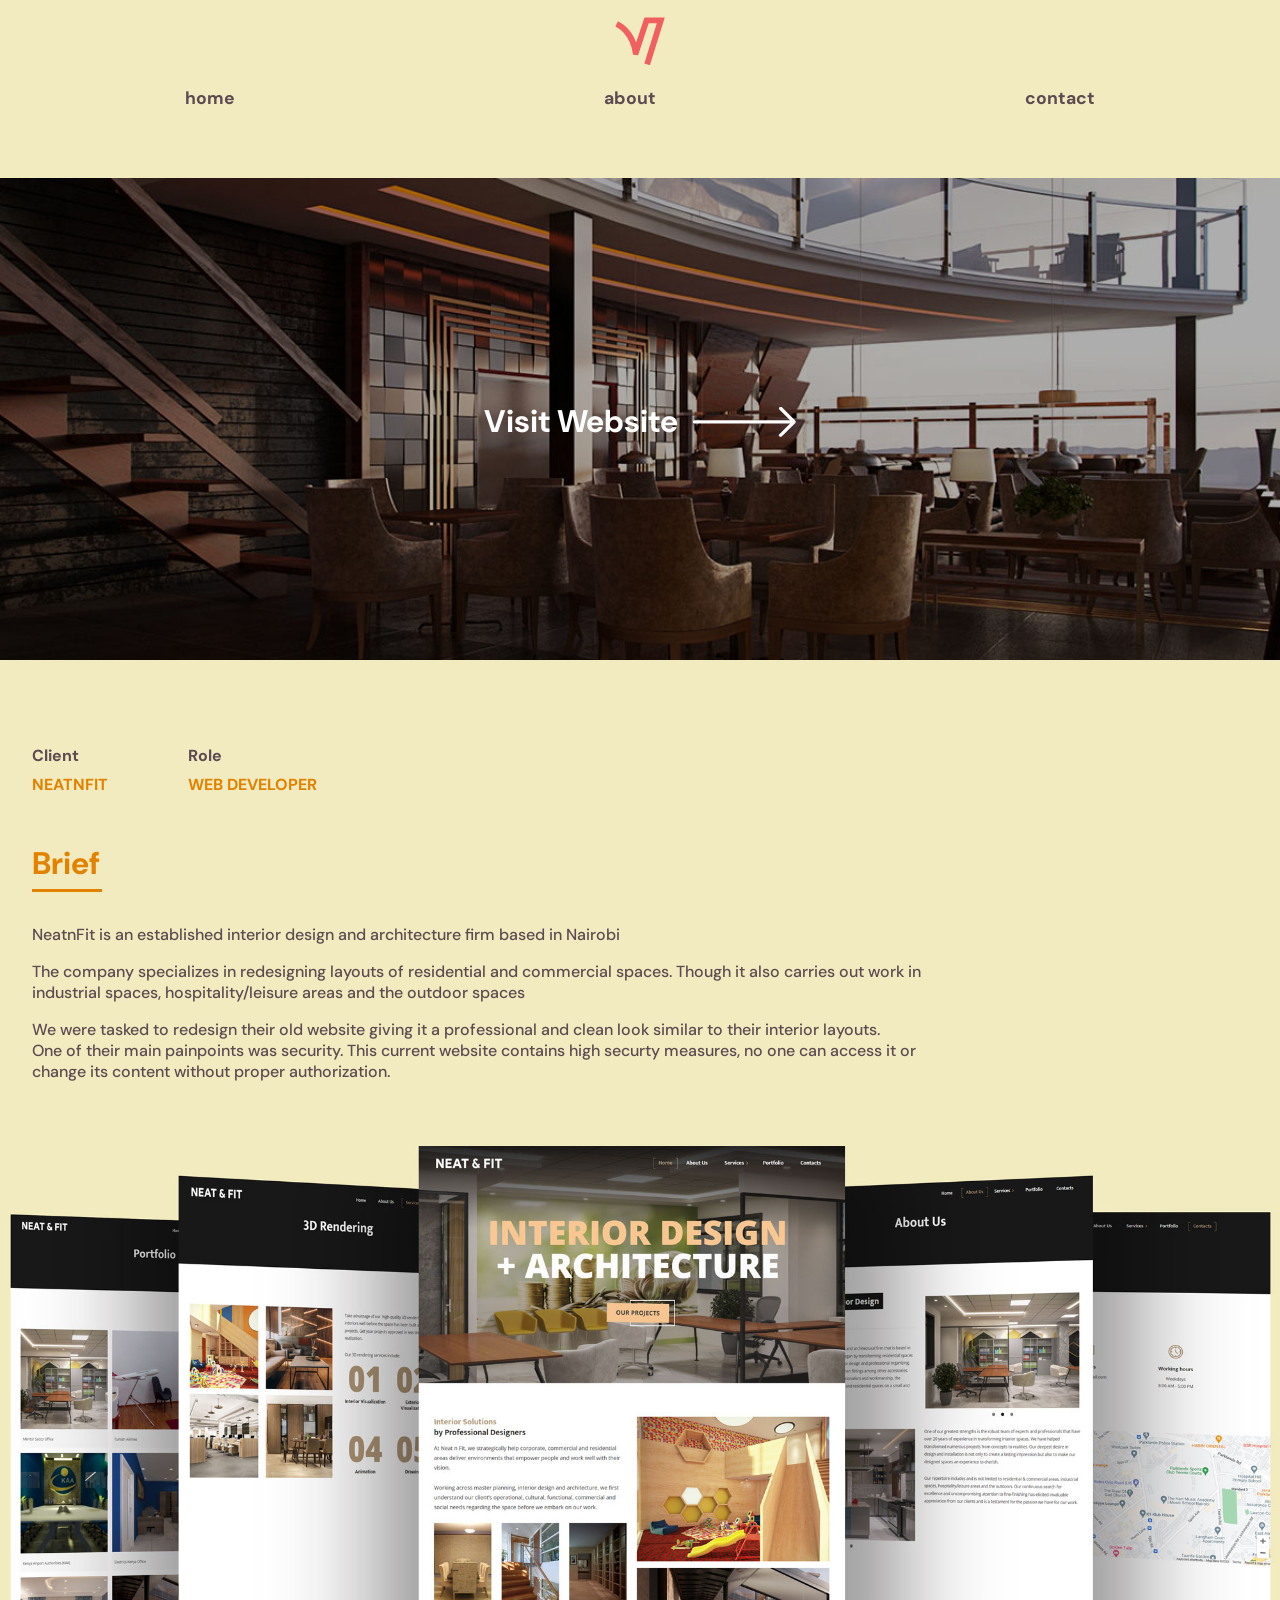
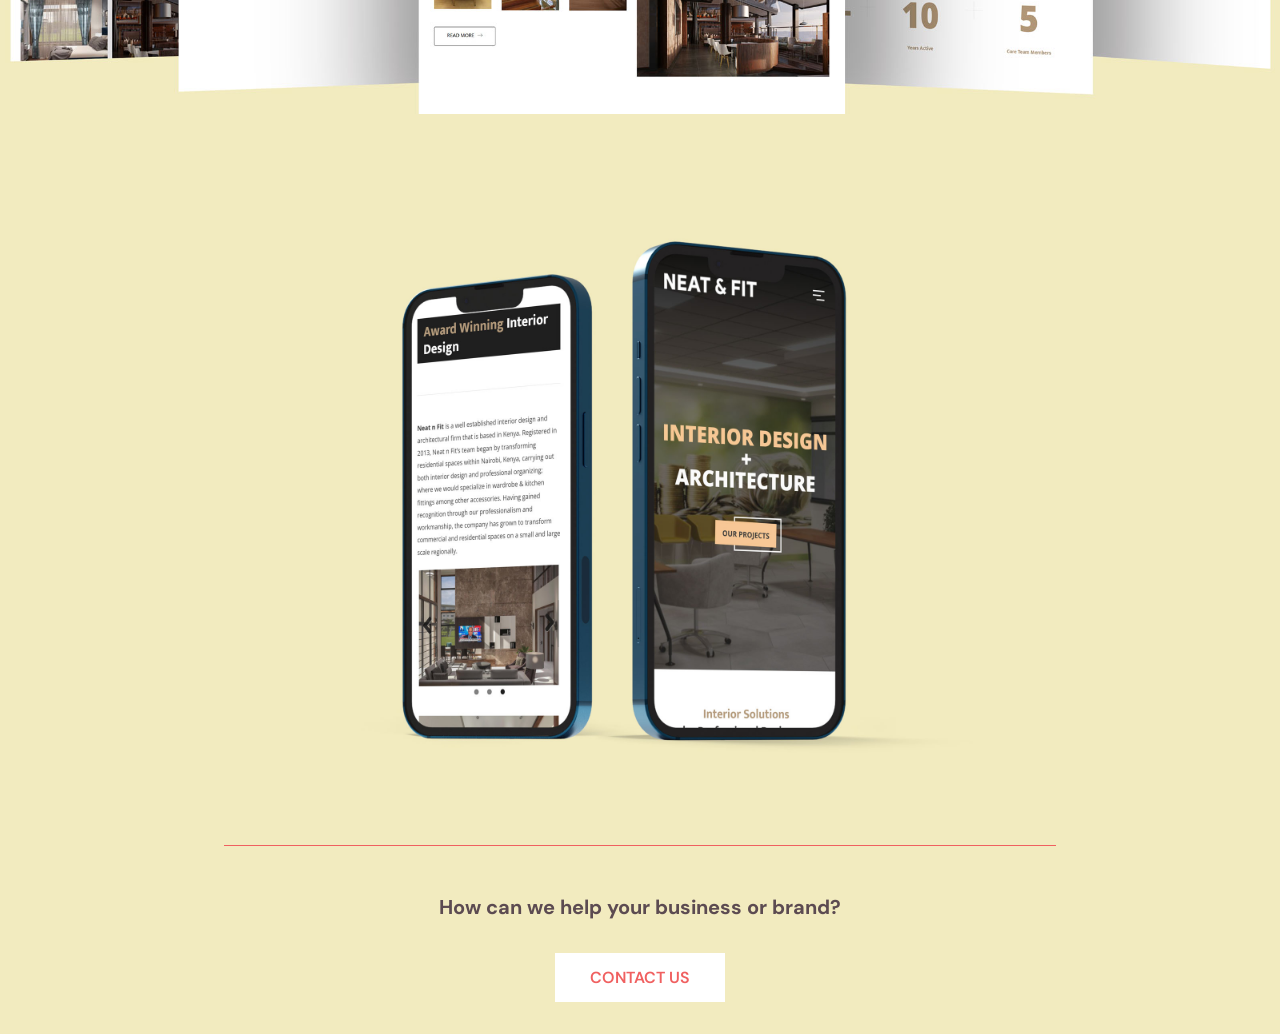
<file: neatnfit.html>
<!doctype html>
<html lang="en">

<head>
    <meta charset="utf-8">
    <meta name="viewport" content="width=device-width, initial-scale=1">
    <link rel="stylesheet" href="./styles.css">
    <link href="https://fonts.googleapis.com/css2?family=DM+Sans:wght@400;500;700&display=swap" rel="stylesheet">
    <script src="https://code.jquery.com/jquery-3.6.0.js"
        integrity="sha256-H+K7U5CnXl1h5ywQfKtSj8PCmoN9aaq30gDh27Xc0jk=" crossorigin="anonymous"></script>
    <link rel="apple-touch-icon" sizes="180x180" href="./assets/apple-touch-icon.png">
    <link rel="icon" type="image/png" sizes="32x32" href="./assets/favicon-32x32.png">
    <link rel="icon" type="image/png" sizes="16x16" href="./assets/favicon-16x16.png">
    <meta name="theme-color" content="#ffffff">
    <title> Neatnfit Ltd:: Visualsnare </title>
</head>

<body>
    <header>
        <a href="/"><img src="./assets/logo.svg" alt="the main logo" class="main-logo"></a>
        <div class="menu-links">
            <a href="/">home</a>
            <a href="./about">about</a>
            <a href="./contact">contact</a>
        </div>
    </header>

    <div class="project-header">
        <a href="https://neatnfit.com" target="_blank">
            <img src="./assets/nnf-thumbnail-1.jpg" alt="" class="project-hero">
            <h3> Visit Website <img src="./assets/arrow-right.svg" class="arrow-link"></h3>
        </a>
    </div>

    <div class="project-leads">
        <div>
            <p>Client </p>
            <p> NEATNFIT </p>
        </div>
        <div>
            <p>Role </p>
            <p> WEB DEVELOPER </p>
        </div>
    </div>

    <div class="project-brief">
        <h3> Brief </h3>
        <p>NeatnFit is an established interior design and architecture firm based in Nairobi</p>
        <p> The company specializes in redesigning layouts of residential and commercial spaces. Though it also carries
            out work in industrial spaces, hospitality/leisure areas and the outdoor spaces </p>
        <p> We were tasked to redesign their old website giving it a professional and clean look similar to their
            interior layouts. <br> One of their main painpoints was security. This current website contains high securty
            measures, no one can access it or change its content without proper authorization. </p>
    </div>

    <div class="site-screenshots">
        <img src="./assets/nnf-sitelayout.jpg" alt="">
    </div>

    <div class="mobile-mockups">
        <img src="assets/nnf-mobile-layout.jpg" alt="">
    </div>

    <div class="main-separator"></div>

    <div class="help">
        <h5> How can we help your business or brand? </h5>
        <a href="./contact"> CONTACT US </a>
    </div>
</body>

</html>
</file>
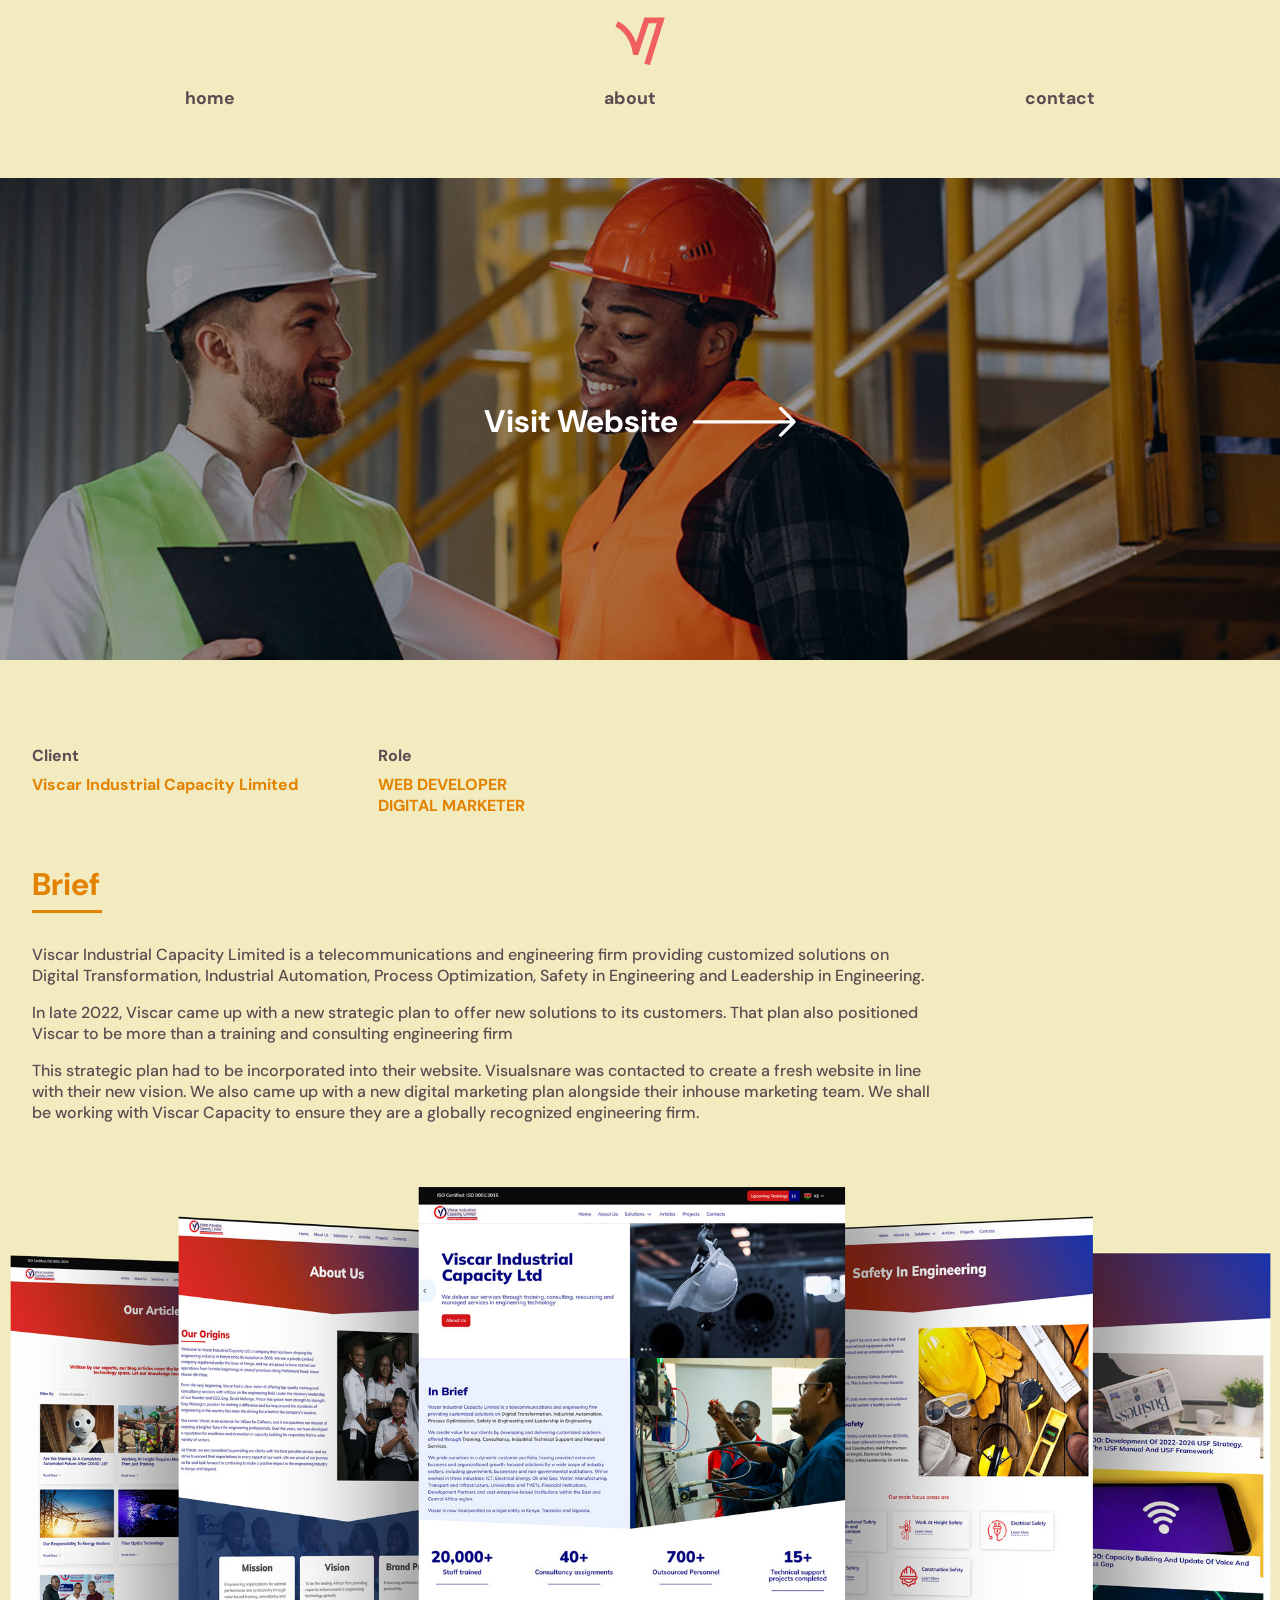
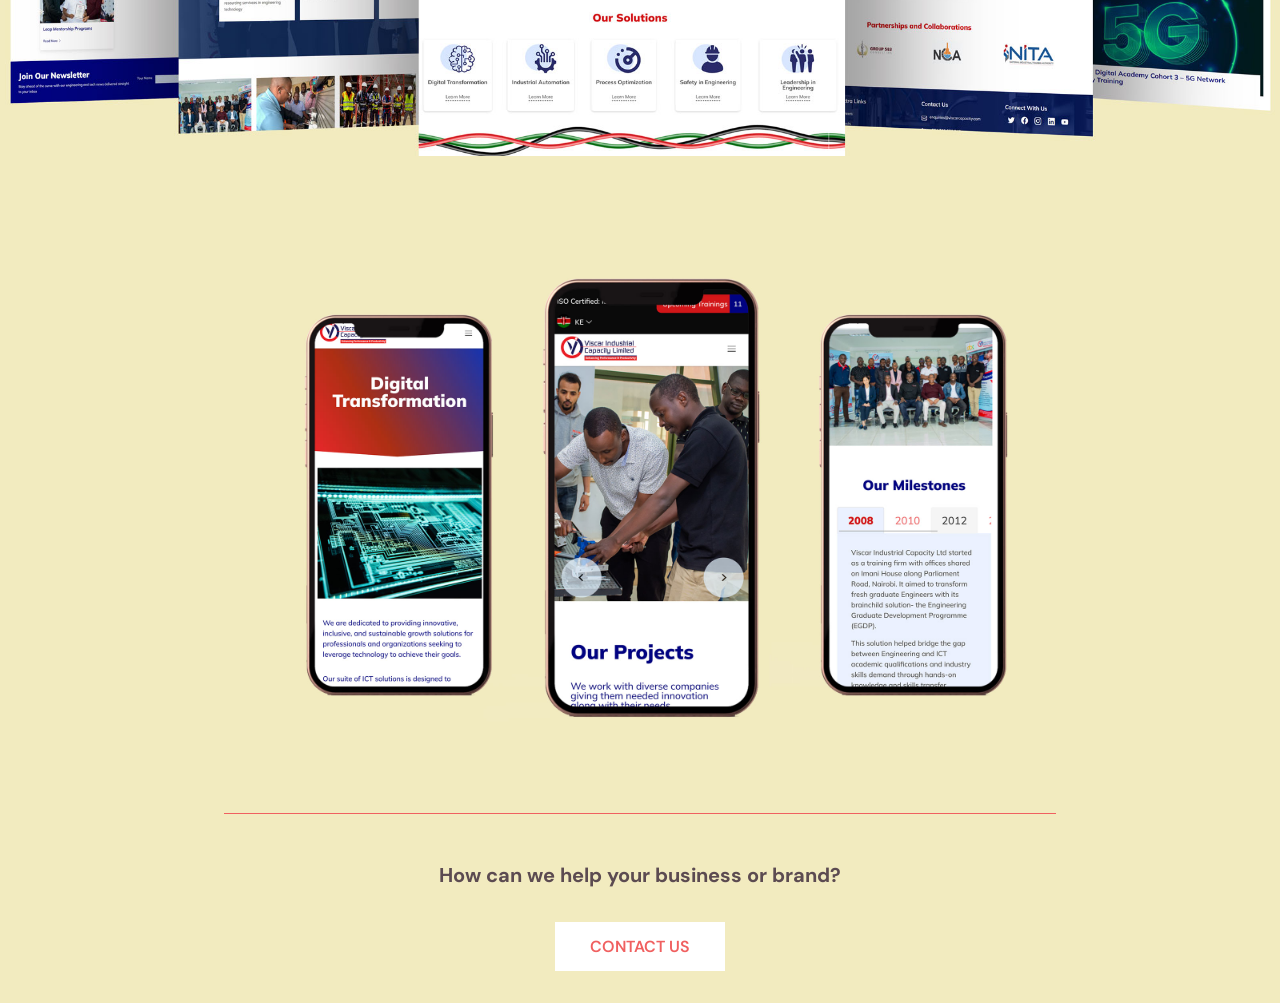
<file: viscar-industrial-capacity.html>
<!doctype html>
<html lang="en">

<head>
    <meta charset="utf-8">
    <meta name="viewport" content="width=device-width, initial-scale=1">
    <link rel="stylesheet" href="./styles.css">
    <link href="https://fonts.googleapis.com/css2?family=DM+Sans:wght@400;500;700&display=swap" rel="stylesheet">
    <script src="https://code.jquery.com/jquery-3.6.0.js"
        integrity="sha256-H+K7U5CnXl1h5ywQfKtSj8PCmoN9aaq30gDh27Xc0jk=" crossorigin="anonymous"></script>
    <link rel="apple-touch-icon" sizes="180x180" href="./assets/apple-touch-icon.png">
    <link rel="icon" type="image/png" sizes="32x32" href="./assets/favicon-32x32.png">
    <link rel="icon" type="image/png" sizes="16x16" href="./assets/favicon-16x16.png">
    <meta name="theme-color" content="#ffffff">
    <title> Viscar Industrial Capacity Ltd:: Visualsnare </title>
</head>

<body>
    <header>
        <a href="/"><img src="./assets/logo.svg" alt="the main logo" class="main-logo"></a>
        <div class="menu-links">
            <a href="/">home</a>
            <a href="./about">about</a>
            <a href="./contact">contact</a>
        </div>
    </header>

    <div class="project-header">
        <a href="https://viscarcapacity.com" target="_blank">
            <img src="./assets/viscar-thumbnail-1.jpg" alt="" class="project-hero">
            <h3> Visit Website <img src="./assets/arrow-right.svg" class="arrow-link"></h3>
        </a>
    </div>

    <div class="project-leads">
        <div>
            <p>Client </p>
            <p> Viscar Industrial Capacity Limited </p>
        </div>
      
        <div>
            <p>Role </p>
            <p> WEB DEVELOPER <br> 
             DIGITAL MARKETER </p>
        </div>
    </div>

    <div class="project-brief">
        <h3> Brief </h3>
        <p>Viscar Industrial Capacity Limited is a telecommunications and engineering firm providing customized
            solutions on Digital Transformation, Industrial Automation, Process Optimization, Safety in Engineering and
            Leadership in Engineering.</p>
        <p>In late 2022, Viscar came up with a new strategic plan to offer new solutions to its customers. That plan
            also positioned Viscar to be more than a training and consulting engineering firm</p>
        <p>This strategic plan had to be incorporated into their website. Visualsnare was contacted to create a fresh
            website in line with their new vision. We also came up with a new digital marketing plan alongside their
            inhouse marketing team. We shall be working with Viscar Capacity to ensure they are a globally recognized engineering firm.</p>
    </div>

    <div class="site-screenshots">
        <img src="./assets/viscar-sitelayout.jpg" alt="">
    </div>

    <div class="mobile-mockups">
        <img src="assets/viscar-mobile-layout.jpg" alt="">
    </div>

    <div class="main-separator"></div>

    <div class="help">
        <h5> How can we help your business or brand? </h5>
        <a href="./contact"> CONTACT US </a>
    </div>

</body>

</html>
</file>
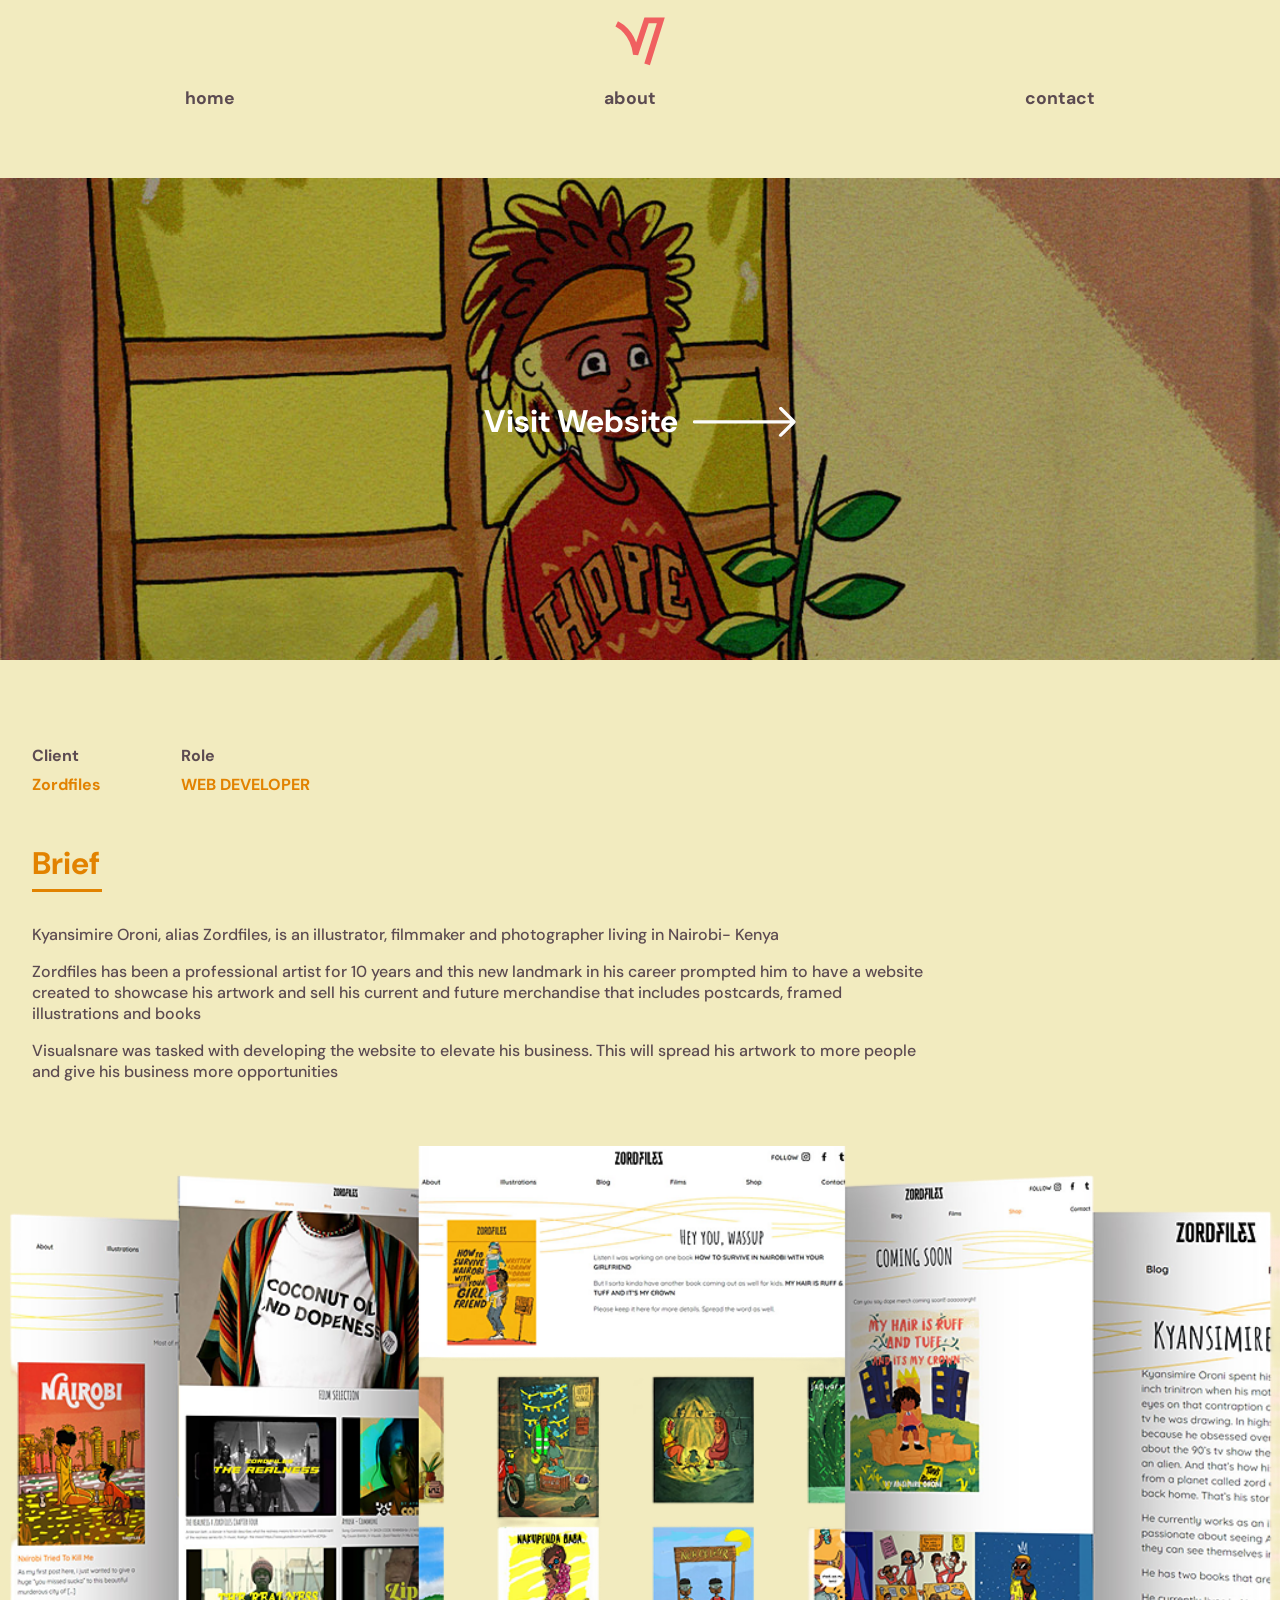
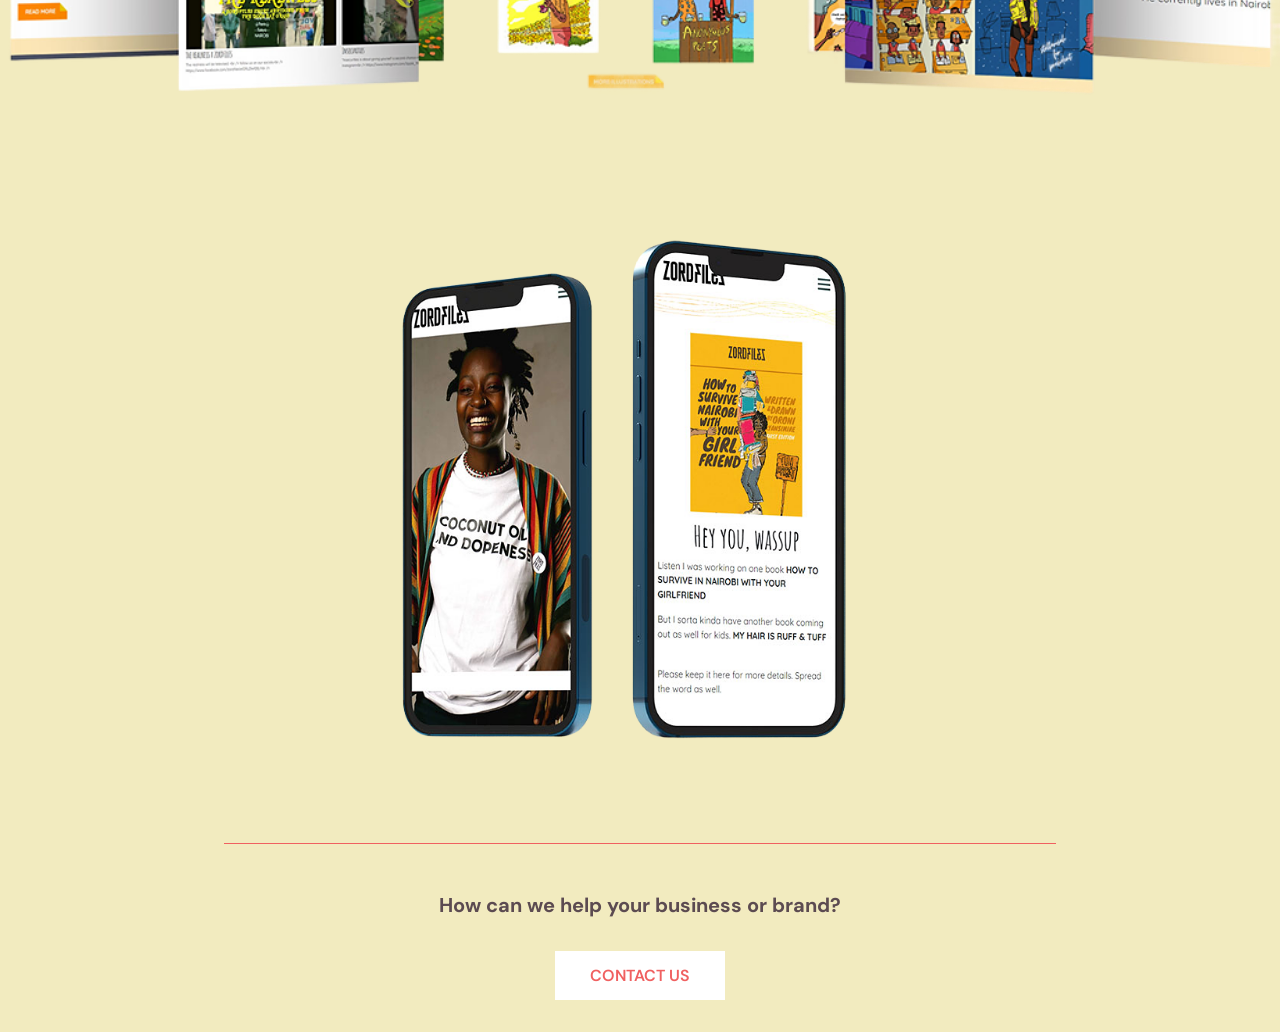
<file: zordfiles.html>
<!doctype html>
<html lang="en">

<head>
    <meta charset="utf-8">
    <meta name="viewport" content="width=device-width, initial-scale=1">
    <link rel="stylesheet" href="./styles.css">
    <link href="https://fonts.googleapis.com/css2?family=DM+Sans:wght@400;500;700&display=swap" rel="stylesheet">
    <script src="https://code.jquery.com/jquery-3.6.0.js"
        integrity="sha256-H+K7U5CnXl1h5ywQfKtSj8PCmoN9aaq30gDh27Xc0jk=" crossorigin="anonymous"></script>
    <link rel="apple-touch-icon" sizes="180x180" href="./assets/apple-touch-icon.png">
    <link rel="icon" type="image/png" sizes="32x32" href="./assets/favicon-32x32.png">
    <link rel="icon" type="image/png" sizes="16x16" href="./assets/favicon-16x16.png">
    <meta name="theme-color" content="#ffffff">
    <title> Zordfiles:: Visualsnare </title>
</head>

<body>
    <header>
        <a href="/"><img src="./assets/logo.svg" alt="the main logo" class="main-logo"></a>
        <div class="menu-links">
            <a href="/">home</a>
            <a href="./about">about</a>
            <a href="./contact">contact</a>
        </div>
    </header>

    <div class="project-header">
        <a href="http://zordfiles.com/" target="_blank">
            <img src="./assets/zordfiles-header.jpg" alt="" class="project-hero">
            <h3> Visit Website <img src="./assets/arrow-right.svg" class="arrow-link"></h3>
        </a>
    </div>

    <div class="project-leads" id="zordfiles-leads">
        <div>
            <p>Client </p>
            <p> Zordfiles</p>
        </div>
        <div>
            <p>Role </p>
            <p> WEB DEVELOPER </p>
        </div>
    </div>

    <div class="project-brief">
        <h3> Brief </h3>
        <p>Kyansimire Oroni, alias Zordfiles, is an illustrator, filmmaker and photographer living in Nairobi- Kenya</p>
        <p>Zordfiles has been a professional artist for 10 years and this new landmark in his career prompted him to 
            have a website created to showcase his artwork and sell his current and future merchandise that includes postcards, 
            framed illustrations and books </p>
        <p> Visualsnare was tasked with developing the website to elevate his business. This will spread his artwork to more
            people and give his business more opportunities </p>
    </div>

    <div class="site-screenshots">
        <img src="./assets/zordfiles-sitelayout.png" alt="">
    </div>

    <div class="mobile-mockups">
        <img src="assets/zordfiles-mobile-layout.png" alt="">
    </div>

    <div class="main-separator"></div>

    <div class="help">
        <h5> How can we help your business or brand? </h5>
        <a href="./contact"> CONTACT US </a>
    </div>

</body>

</html>
</file>
<file: styles.css>
:root {
    --brownish: #5c4b51;
    --cream: #F2EBBF;
    --red: #f06060;
    --orange: #e28200;
    ;
}

html {
    font-size: 100%;
    /*16px*/
    margin: 0;
    font-family: 'DM Sans', sans-serif;
}

body {
    background-color: var(--cream);
    margin: 1em 0;
}

h1 {
    margin-top: 0;
    font-size: 3.052rem;
}

h2 {
    font-size: 2.441rem;
}

h3 {
    font-size: 1.953rem;
}

h4 {
    font-size: 1.563rem;
}

h5 {
    font-size: 1.25rem;
}

p {
    color: var(--brownish);
}

a,
a:hover {
    text-decoration: none;
}


header {
    text-align: center;
}

img.main-logo {
    width: 50px;
}

.menu-links {
    margin: 1em 0;
    display: flex;
    flex-direction: row;
    justify-content: space-around;
}

.menu-links a {
    text-decoration: none;
    color: var(--brownish);
    font-weight: bold;
    font-size: 1.1rem;
    padding-bottom: 5px;
    transition: 300ms;
}

.menu-links a:hover {
    color: var(--red);
}

.menu-links a.active {
    color: var(--red);
    border-bottom: 2px solid;
}

.home-section,
.about-section {
    margin: 5em 5em 4em 5em;
}

.web-dev-section {
    margin: 3em 5em 3em 5em;
}

.brief-info {
    text-align: center;
}

.brief-info h1 {
    margin-bottom: .7em;
    color: var(--red);
    letter-spacing: -1px;
}

.brief-info p {
    font-size: 1.2em;
    max-width: 850px;
    margin: 0 auto;
}

.brief-info>p:last-of-type {
    margin-top: 2em;
}

.brief-info p:last-child {
    margin-top: 1em;
}

.project-icon {
    display: grid;
    grid-template-columns: 1fr 1fr;
    margin: 3em auto -1em;
    max-width: 700px;
}

.project-icon img {
    width: 100px;
}

.project-icon p {
    margin: 0;
    font-weight: 700;
}

.project-icon a {
    background: var(--orange);
    color: #fff;
    padding: 8px 15px;
    margin: 15px;
    display: inline-block;
    border-radius: 10px;
    font-size: 15px;
}

.project-icon a:hover {
    background: var(--red);
}

.thumbnails {
    display: grid;
    grid-template-columns: 1fr 1fr;
    gap: 3em 5em;
}

.thumbnails a {
    display: inline-block;
}

.thumbnails div {
    position: relative;
    overflow: hidden;
}

.thumbnails img {
    -webkit-transform: scale(1);
    transform: scale(1);
    -webkit-transition: .3s ease-in-out;
    transition: .3s ease-in-out;
    width: 100%;
}

.thumbnails img:hover {
    -webkit-transform: scale(1.1);
    transform: scale(1.1);
}

.thumbnails p {
    position: absolute;
    margin: 0;
    bottom: 20px;
    left: 20px;
    color: #fff;
}

/* ABOUT PAGE */
h3.our-belief,
h3.reach-out {
    max-width: 800px;
    margin: 2em auto 1em;
    text-align: center;
    color: var(--red);
}

.about-desc-1 {
    display: flex;
    flex-wrap: wrap-reverse;
    align-items: center;
    font-size: 1.2em;
}

.about-desc-1>div,
.about-desc-2>div {
    max-width: 600px;
    margin: 0 auto;
    padding: 1em 0;
}

.about-desc-1 img {
    width: 100%;
}

.about-desc-2 {
    display: flex;
    flex-wrap: wrap;
    align-items: center;
    font-size: 1.2em;
}

.services h4 {
    text-align: center;
    color: var(--brownish);
    margin: 2em 0;
}

.services>div {
    display: flex;
    justify-content: space-evenly;
    text-align: center;
}

.icons p {
    font-weight: 600;
    color: var(--brownish);
}

/* WEB DEV PAGE */
.web-dev-section>p {
    text-align: center;
    margin: 0 auto 3em;
    font-size: 1.2em;
    max-width: 850px;
}

/* CASE STUDY PAGE */
.project-header {
    position: relative;
    text-align: center;
    margin: 4em 0;
}

.project-hero {
    width: 100%;
    min-height: 400px;
    object-fit: cover;
    transition: .3s ease-in-out;
}

.project-hero:hover {
    filter: brightness(.8);
}

.project-header h3 {
    position: absolute;
    top: 50%;
    right: 50%;
    transform: translate(50%, -50%);
    color: #fff;
    margin: 0;
    display: flex;
    align-items: center;
    line-height: 1.1;
}

.arrow-link {
    height: 30px;
    margin-left: 15px;
}

.project-leads {
    display: flex;
    margin: 0 2em;
}

#zordfiles-leads {
    justify-content: flex-start;
}

.project-leads>div {
    margin-right: 5em;
}

.project-leads p {
    font-weight: bold;
}

.project-leads>div>p:first-child {
    margin-bottom: 0.5em;
}

.project-leads>div p:last-child {
    color: var(--orange);
    margin-top: 0;
}

.project-leads>div a {
    display: inline;
    color: var(--orange);
    font-weight: bold;
    border-bottom: 3px solid;
    line-height: 1.5;
}

.project-brief,
.project-approach,
.graphic-services {
    max-width: 900px;
    margin: 2em;
}

.project-brief h3,
.graphic-services h3 {
    color: var(--orange);
}

.project-brief h3::after,
.project-approach h3::after,
.graphic-services h3::after {
    content: "";
    display: block;
    width: 70px;
    padding-top: 5px;
    border-bottom: 3px solid var(--orange);
}

.project-brief p,
.project-approach p,
.graphic-services p {
    font-weight: 500;
}

.site-screenshots {
    display: flex;
    flex-wrap: wrap;
    justify-content: space-around;
}

.site-screenshots img {
    width: 100%;
    object-fit: contain;
    margin: 2em 0;
}

.mobile-mockups {
    text-align: center;
    margin: 5em auto;
    max-width: 800px;
}

.mobile-mockups img {
    width: 100%;
    object-fit: contain;
}

a.behance-link {
    color: var(--orange);
    border-bottom: 3px solid;
}

.ffa-graphics {
    margin: 2em 2em 4em;
}

.ffa-graphics .grid-sizer,
.ffa-graphics .grid-item {
    width: 31%;
}

.grid-item {
    margin-bottom: 10px;
}

.ffa-graphics img {
    display: block;
    width: 100%;
}

.vbox-child img {
    max-height: 600px;
}

/* CONTACT PAGE */
p.collab-call {
    text-align: center;
    margin-top: -2em;
    font-weight: 500;
    font-size: 1.2rem;
    color: var(--brownish);
}

.contact-block {
    display: grid;
    grid-template-columns: repeat(auto-fit, minmax(300px, 1fr));
    margin: 3em;
    align-items: center;
}

.contact-block>img {
    place-self: center;
    max-width: 100%;
}

.contact-block>div img {
    float: left;
}

.contact-details>div {
    margin: 3em 0;
}

.contact-details p {
    margin: 0.5em 1em;
    display: inline-block;
    font-weight: bold;
    color: #a64826;
    font-size: 1.2em;
}

.contact-block>div a {
    display: inline-block;
    margin: 0 1.3em;
    text-decoration: none;
    color: var(--red);
    font-weight: 600;
    font-size: 1.2em;
    border-bottom: 2px solid #C97D61;
    padding-bottom: 0.3em;
}

/* FOOTER */
.main-separator {
    width: 65%;
    margin: 3em auto;
    height: 1px;
    background-color: var(--red);
}

.help {
    margin-bottom: 2em;
}

.help a {
    text-align: center;
    display: block;
    text-decoration: none;
    color: var(--red);
    background-color: #fff;
    width: 170px;
    padding: 14px 0;
    margin: 0 auto;
    font-weight: 600;
    transition: .5s ease-in-out;
}

.help a:hover {
    background-color: var(--red);
    color: #fff;
}

.help h5 {
    text-align: center;
    color: var(--brownish);
}

/* 
  ##Device = Laptops, Desktops
*/

@media (min-width: 1025px) {
    .thumbnails p {
        font-size: 1.2em;
    }
}

/* 
  ##Device = Tablets, Ipads (portrait)
  ##Screen = B/w 768px to 1024px
*/

@media (min-width: 768px) and (max-width: 1024px) {

    .home-section,
    .about-section {
        margin: 5em 2em 4em 2em;
    }

    .thumbnails {
        gap: 2em 2em;
    }

    .about-desc-1>div,
    .about-desc-2>div {
        max-width: 100%;
    }

    .contact-block {
        justify-items: center;
    }
}

/* 
  ##Device = Most of the Smartphones Mobiles (Portrait)
  ##Screen = B/w 320px to 479px
*/

@media (min-width: 320px) and (max-width: 480px) {

    p {
        font-size: 1em !important;
    }

    .home-section,
    .about-section {
        margin: 3em 1em 3em 1em;
    }

    .thumbnails {
        grid-template-columns: 1fr;
        gap: 2em 2em;
    }

    .project-leads {
        overflow: scroll;
        justify-content: space-between;
    }

    .project-leads>div {
        margin-right: 2em;
    }

    .project-leads>div>p:first-child {
        height: 3em;
    }

    .project-header h3 {
        font-size: 1.5em;
    }

    .arrow-link {
        height: 22px;
    }
}
</file>
